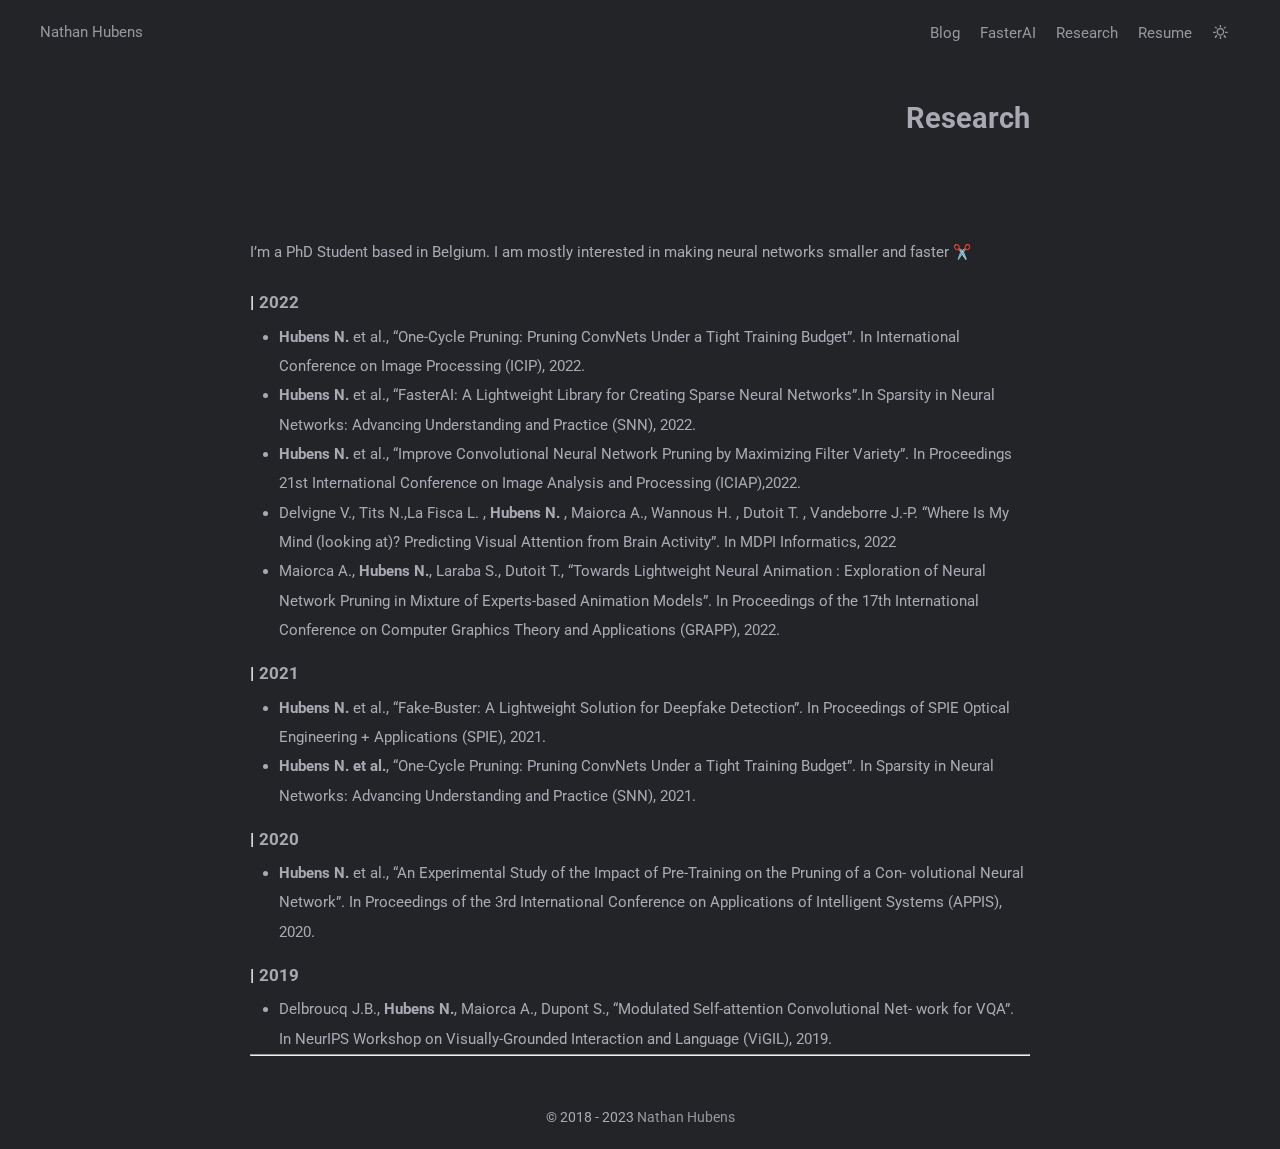
<file: about-us/index.html>
<!DOCTYPE html><html><head><title>https://nathanhubens.github.io/research/</title><link rel="canonical" href="https://nathanhubens.github.io/research/"/><meta name="robots" content="noindex"><meta charset="utf-8" /><meta http-equiv="refresh" content="0; url=https://nathanhubens.github.io/research/" /></head></html>
</file>
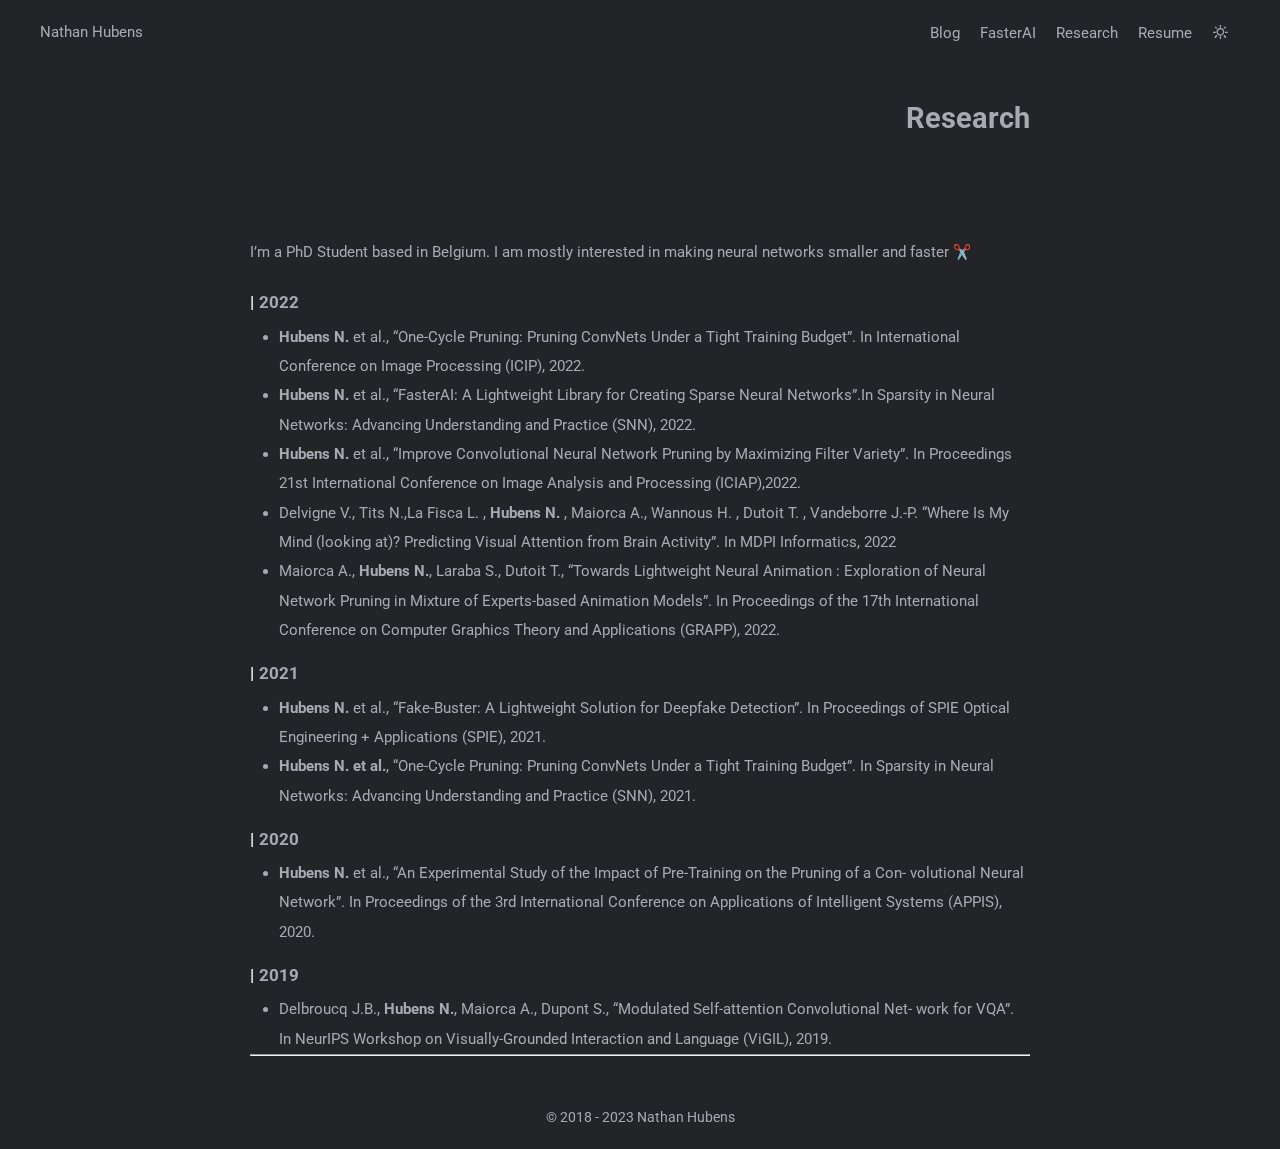
<file: research/index.html>
<!DOCTYPE html>
<html lang="en">
  <head>
  <meta http-equiv="content-type" content="text/html;charset=utf-8">
  <meta http-equiv="X-UA-Compatible" content="chrome=1">
  <meta name="viewport" content="width=device-width, initial-scale=1.0">
  <meta name="robots" content="noodp"/>
  
  
  
  
  
  <link rel="prev" href="https://nathanhubens.github.io/about/" />
  
  <link rel="canonical" href="https://nathanhubens.github.io/research/" />
  <link rel='shortcut icon' type='image/x-icon' href='/favicon.ico' />
  <link rel="apple-touch-icon" sizes="180x180" href="/apple-touch-icon.png">
  <link rel="icon" type="image/png" sizes="32x32" href="/favicon-32x32.png">
  <link rel="icon" type="image/png" sizes="16x16" href="/favicon-16x16.png">
  <link rel="manifest" href="/site.webmanifest">
  <link rel="mask-icon" href="/safari-pinned-tab.svg" color="#5bbad5">
  <meta name="msapplication-TileColor" content="#da532c">
  <meta name="theme-color" content="#ffffff">
  <title>
       
       
           Research | Nathan Hubens
       
  </title>
  <meta name="title" content="Research | Nathan Hubens">
    
  
  <link rel="stylesheet" href="/font/iconfont.css">
  <link rel="stylesheet" href="/css/main.min.css">


  <meta name="twitter:card" content="summary"/>
<meta name="twitter:title" content="Research"/>
<meta name="twitter:description" content="I&rsquo;m a PhD Student based in Belgium. I am mostly interested in making neural networks smaller and faster ✂️
2022  Hubens N. et al., “One-Cycle Pruning: Pruning ConvNets Under a Tight Training Budget”. In International Conference on Image Processing (ICIP), 2022. Hubens N. et al., “FasterAI: A Lightweight Library for Creating Sparse Neural Networks”.In Sparsity in Neural Networks: Advancing Understanding and Practice (SNN), 2022. Hubens N. et al., “Improve Convolutional Neural Network Pruning by Maximizing Filter Variety”."/>

  <script type="application/ld+json">
{
  "@context": "http://schema.org",
  "@type": "BlogPosting",
  "headline": "Research",
  "mainEntityOfPage": {
    "@type": "WebPage",
    "@id": "https:\/\/nathanhubens.github.io\/research\/"
  },
  "image": {
    "@type": "ImageObject",
    "url": "https:\/\/nathanhubens.github.io\/cover.png",
    "width":  800 ,
    "height":  600 
  },
  "genre": "page",
  
  "wordcount":  271 ,
  "url": "https:\/\/nathanhubens.github.io\/research\/",
  "datePublished": "2019-08-16T00:00:00\x2b00:00",
  "dateModified": "2019-08-16T00:00:00\x2b00:00",
  
  "publisher": {
    "@type": "Organization",
    "name": "Nathan Hubens",
    "logo": {
      "@type": "ImageObject",
      "url": "https:\/\/nathanhubens.github.io\/logo.png",
      "width":  127 ,
      "height":  40 
    }
  },
  "author": {
    "@type": "Person",
    "name": "map[name:Nathan Hubens]"
  },
  "description": ""
}
</script>
</head>

  



  <body class="">
    <div class="wrapper">
        <nav class="navbar">
    <div class="container">
        <div class="navbar-header header-logo">
        	<a href="https://nathanhubens.github.io">Nathan Hubens</a>
        </div>
        <div class="menu navbar-right">
                
                
                <a class="menu-item" href="/posts/" title="">Blog</a>
                
                <a class="menu-item" href="/fasterai/" title="">FasterAI</a>
                
                <a class="menu-item" href="/research/" title="">Research</a>
                
                <a class="menu-item" href="/cv.pdf" title="">Resume</a>
                
                <a href="javascript:void(0);" class="theme-switch"><i class="iconfont icon-sun"></i></a>&nbsp;
        </div>
    </div>
</nav>
<nav class="navbar-mobile" id="nav-mobile" style="display: none">
     <div class="container">
        <div class="navbar-header">
            <div>  <a href="javascript:void(0);" class="theme-switch"><i class="iconfont icon-sun"></i></a>&nbsp;<a href="https://nathanhubens.github.io">Nathan Hubens</a></div>
            <div class="menu-toggle">
                <span></span><span></span><span></span>
            </div>
        </div>
     
          <div class="menu" id="mobile-menu">
                
                
                <a class="menu-item" href="/posts/" title="">Blog</a>
                
                <a class="menu-item" href="/fasterai/" title="">FasterAI</a>
                
                <a class="menu-item" href="/research/" title="">Research</a>
                
                <a class="menu-item" href="/cv.pdf" title="">Resume</a>
                
        </div>
    </div>
</nav>

    	 <main class="main">
          <div class="container">
      		
<div class="post-warp archive">
    <h2 class="post-title" style="text-align:right;padding-bottom:2em">Research</h2>
    <div class="post-content">
        <p>I&rsquo;m a PhD Student based in Belgium. I am mostly interested in making neural networks smaller and faster ✂️</p>
<!-- raw HTML omitted -->
<h3 id="2022">2022</h3>
<ul>
<li><strong>Hubens N.</strong> et al., “One-Cycle Pruning: Pruning ConvNets Under a Tight Training Budget”. In International Conference on Image Processing (ICIP), 2022.</li>
<li><strong>Hubens N.</strong> et al., “FasterAI: A Lightweight Library for Creating Sparse Neural Networks”.In Sparsity in Neural Networks: Advancing Understanding and Practice (SNN), 2022.</li>
<li><strong>Hubens N.</strong> et al., “Improve Convolutional Neural Network Pruning by Maximizing Filter Variety”. In Proceedings 21st International Conference on Image Analysis and Processing (ICIAP),2022.</li>
<li>Delvigne V., Tits N.,La Fisca L. , <strong>Hubens N.</strong> , Maiorca A., Wannous H. , Dutoit T. , Vandeborre J.-P. “Where Is My Mind (looking at)? Predicting Visual Attention from Brain Activity”. In MDPI Informatics, 2022</li>
<li>Maiorca A., <strong>Hubens N.</strong>, Laraba S., Dutoit T., “Towards Lightweight Neural Animation : Exploration of Neural Network Pruning in Mixture of Experts-based Animation Models”. In Proceedings of the 17th International Conference on Computer Graphics Theory and Applications (GRAPP), 2022.</li>
</ul>
<h3 id="2021">2021</h3>
<ul>
<li><strong>Hubens N.</strong> et al., “Fake-Buster: A Lightweight Solution for Deepfake Detection”. In Proceedings of SPIE Optical Engineering + Applications (SPIE), 2021.</li>
<li><strong>Hubens N. et al.</strong>, “One-Cycle Pruning: Pruning ConvNets Under a Tight Training Budget”. In Sparsity in Neural Networks: Advancing Understanding and Practice (SNN), 2021.</li>
</ul>
<h3 id="2020">2020</h3>
<ul>
<li><strong>Hubens N.</strong> et al., “An Experimental Study of the Impact of Pre-Training on the Pruning of a Con- volutional Neural Network”. In Proceedings of the 3rd International Conference on Applications of Intelligent Systems (APPIS), 2020.</li>
</ul>
<h3 id="2019">2019</h3>
<ul>
<li>Delbroucq J.B., <strong>Hubens N.</strong>, Maiorca A., Dupont S., “Modulated Self-attention Convolutional Net- work for VQA”. In NeurIPS Workshop on Visually-Grounded Interaction and Language (ViGIL), 2019.</li>
</ul>
<!-- raw HTML omitted -->
<hr>

    </div>
</div>

          </div>
		   </main>
      <footer class="footer">
    <div class="copyright">
        &copy;
        
        <span itemprop="copyrightYear">2018 - 2023</span>
        
         
            <span class="author" itemprop="copyrightHolder"><a href="https://nathanhubens.github.io">Nathan Hubens</a> </span>
         
    </div>
</footer>












    
    
    <script src="/js/vendor_no_gallery.min.js" async=""></script>
    
  





<script type="application/javascript">
var doNotTrack = false;
if (!doNotTrack) {
	window.ga=window.ga||function(){(ga.q=ga.q||[]).push(arguments)};ga.l=+new Date;
	ga('create', 'G-7VQQ6WZLMN', 'auto');
	
	ga('send', 'pageview');
}
</script>
<script async src='https://www.google-analytics.com/analytics.js'></script>



     </div>
  </body>
</html>
</file>
<file: font/iconfont.css>
@font-face {font-family: "iconfont";
  src: url('iconfont.eot?t=1553450864757'); /* IE9 */
  src: url('iconfont.eot?t=1553450864757#iefix') format('embedded-opentype'), /* IE6-IE8 */
  url('[data-uri]') format('woff2'),
  url('iconfont.woff?t=1553450864757') format('woff'),
  url('iconfont.ttf?t=1553450864757') format('truetype'), /* chrome, firefox, opera, Safari, Android, iOS 4.2+ */
  url('iconfont.svg?t=1553450864757#iconfont') format('svg'); /* iOS 4.1- */
}

.iconfont {
  font-family: "iconfont" !important;
  font-size: 16px;
  font-style: normal;
  -webkit-font-smoothing: antialiased;
  -moz-osx-font-smoothing: grayscale;
}

.icon-weibo:before {
  content: "\e6c4";
}

.icon-codepen:before {
  content: "\ea79";
}

.icon-spotify:before {
  content: "\ebf4";
}

.icon-reddit:before {
  content: "\e761";
}

.icon-dajiantou:before {
  content: "\e642";
}

.icon-xiaojiantou:before {
  content: "\e666";
}

.icon-deviantart:before {
  content: "\e6c6";
}

.icon-dribbble:before {
  content: "\e6d8";
}

.icon-zhihu:before {
  content: "\e6ba";
}

.icon-wordpress:before {
  content: "\e848";
}

.icon-twitter:before {
  content: "\eb2a";
}

.icon-whatsapp:before {
  content: "\eb92";
}

.icon-facebook:before {
  content: "\e638";
}

.icon-gitlab:before {
  content: "\e719";
}

.icon-medium:before {
  content: "\e783";
}

.icon-steam:before {
  content: "\e811";
}

.icon-jsfiddle:before {
  content: "\e752";
}

.icon-soundcloud:before {
  content: "\e81d";
}

.icon-ycombinator:before {
  content: "\eb32";
}

.icon-linkedin:before {
  content: "\e696";
}

.icon-pinterest:before {
  content: "\e697";
}

.icon-500px:before {
  content: "\e607";
}

.icon-bitbucket:before {
  content: "\e645";
}

.icon-instagram:before {
  content: "\e6b6";
}

.icon-slideshare:before {
  content: "\e6fd";
}

.icon-twitch:before {
  content: "\e72a";
}

.icon-vine:before {
  content: "\e735";
}

.icon-xing:before {
  content: "\e741";
}

.icon-snapchat:before {
  content: "\e8b2";
}

.icon-douban:before {
  content: "\e688";
}

.icon-github:before {
  content: "\e691";
}

.icon-t:before {
  content: "\e601";
}

.icon-mail:before {
  content: "\e622";
}

.icon-behance:before {
  content: "\e621";
}

.icon-POP_lastfm:before {
  content: "\e681";
}

.icon-odnoklassniki:before {
  content: "\e624";
}

.icon-strava:before {
  content: "\e627";
}

.icon-goodreads:before {
  content: "\e62a";
}

.icon-kickstarter:before {
  content: "\e644";
}

.icon-bandcamp:before {
  content: "\e64b";
}

.icon-flickr:before {
  content: "\e660";
}

.icon-keybase:before {
  content: "\e665";
}

.icon-paypal:before {
  content: "\e667";
}

.icon-mastodon:before {
  content: "\e94a";
}

.icon-folder:before {
  content: "\e7d1";
}

.icon-skype:before {
  content: "\e87d";
}

.icon-icon-tag:before {
  content: "\e632";
}

.icon-sun:before {
  content: "\e684";
}

.icon-timer:before {
  content: "\e664";
}

.icon-researchgate:before {
  content: "\e693";
}

.icon-angellist:before {
  content: "\f163";
}

.icon-mix:before {
  content: "\f1f5";
}

.icon-patreon:before {
  content: "\f209";
}

.icon-quora:before {
  content: "\f218";
}

.icon-stack-overflow:before {
  content: "\f239";
}

.icon-telegram-plane:before {
  content: "\f246";
}

.icon-tumblr:before {
  content: "\f24a";
}

.icon-vk:before {
  content: "\f25e";
}

.icon-youtube:before {
  content: "\e765";
}

.icon-Googlescholar:before {
  content: "\e736";
}

.icon-foursquare:before {
  content: "\e8ed";
}
</file>
<file: css/main.min.css>
/*!normalize.css v8.0.0 | MIT License | github.com/necolas/normalize.css*/@import "https://fonts.googleapis.com/css?family=Lato:100,300,400,700,900";@import "https://fonts.googleapis.com/css?family=Montserrat:400,500,600,700,800";@import "https://fonts.googleapis.com/css?family=Roboto:400,900";html{line-height:1.15;-webkit-text-size-adjust:100%}html,body,main,div,span,a,li,ul,hr,h1,h2,h3,h4{padding:0;margin:0}h1{font-size:2em;margin:.67em 0}hr{box-sizing:content-box;height:0;overflow:visible}pre{font-family:monospace,monospace;font-size:1em}a{background-color:transparent}abbr[title]{border-bottom:none;text-decoration:underline;text-decoration:underline dotted}b,strong{font-weight:bolder}code,kbd,samp{font-family:monospace,monospace;font-size:1em}small{font-size:80%}sub,sup{font-size:75%;line-height:0;position:relative;vertical-align:baseline}sub{bottom:-.25em}sup{top:-.5em}img{border-style:none}button,input,optgroup,select,textarea{font-family:inherit;font-size:100%;line-height:1.15;margin:0}button,input{overflow:visible}button,select{text-transform:none}button,[type=button],[type=reset],[type=submit]{-webkit-appearance:button}button::-moz-focus-inner,[type=button]::-moz-focus-inner,[type=reset]::-moz-focus-inner,[type=submit]::-moz-focus-inner{border-style:none;padding:0}button:-moz-focusring,[type=button]:-moz-focusring,[type=reset]:-moz-focusring,[type=submit]:-moz-focusring{outline:1px dotted ButtonText}fieldset{padding:.35em .75em .625em}legend{box-sizing:border-box;color:inherit;display:table;max-width:100%;padding:0;white-space:normal}progress{vertical-align:baseline}textarea{overflow:auto}[type=checkbox],[type=radio]{box-sizing:border-box;padding:0}[type=number]::-webkit-inner-spin-button,[type=number]::-webkit-outer-spin-button{height:auto}[type=search]{-webkit-appearance:textfield;outline-offset:-2px}[type=search]::-webkit-search-decoration{-webkit-appearance:none}::-webkit-file-upload-button{-webkit-appearance:button;font:inherit}details{display:block}summary{display:list-item}template{display:none}[hidden]{display:none}html::-webkit-scrollbar{width:8px;height:8px}html::-webkit-scrollbar-thumb{height:40px;background-color:#eee;border-radius:16px}html::-webkit-scrollbar-thumb:hover{background-color:#ddd}::selection{background:rgba(0,149,255,.1)}html{font-family:roboto,-apple-system,BlinkMacSystemFont,helvetica neue,pingfang sc,hiragino sans gb,STHeiti,microsoft yahei,wenquanyi micro hei,Arial,Verdana,sans-serif}body{font-size:11pt;font-weight:400;line-height:2em;background-color:#fff;color:#161209}body:before{content:"";background-repeat:no-repeat;background-position:50%;opacity:.05;position:fixed;top:0;left:0;width:100%;height:100%;z-index:-1;-webkit-filter:grayscale(100%);-moz-filter:grayscale(100%);-ms-filter:grayscale(100%);-o-filter:grayscale(100%);filter:grayscale(100%);filter:gray}body.dark-theme{background-color:#232427;color:#a9a9b3}a{color:#161209;text-decoration:none;transition:color .2s ease,border-color .2s ease,background .2s ease,opacity .2s ease}a:hover{color:#2d96bd;text-decoration:none;transition:color .2s ease,border-color .2s ease,background .2s ease,opacity .2s ease}.dark-theme a{color:#a9a9b3;text-decoration:none;transition:color .2s ease,border-color .2s ease,background .2s ease,opacity .2s ease}.dark-theme a:hover{color:#fff;text-decoration:none;transition:color .2s ease,border-color .2s ease,background .2s ease,opacity .2s ease}blockquote{font-size:1rem;display:block;border-width:1px 0;border-style:solid;border-color:#dcdcdc;padding:1.5em 1.2em .5em;margin:0 0 2em;position:relative}blockquote:before{content:'\201C';position:absolute;top:0;left:50%;transform:translate(-50%,-50%);width:3rem;height:2rem;font:6em/1.08em pt sans,sans-serif;color:#2d96bd;text-align:center}.dark-theme blockquote:before{color:#eee}blockquote:after{content:"#blockquote" attr(cite);display:block;text-align:right;font-size:.875em;color:#2d96bd}.dark-theme blockquote:after{color:#eee}.dark-theme blockquote{border-color:#4a4b50}.wrapper{display:flex;flex-direction:column;min-height:100vh;width:100%}.navbar{height:4rem;line-height:4rem;width:100%}.navbar .container{width:auto;max-width:1200px;text-align:center;margin:0 auto;display:flex;justify-content:space-between}.main{flex:1 0 auto}.container{padding-left:1em;padding-right:1em}.footer{height:4rem;width:100%;text-align:center;line-height:4rem;padding-top:2em}.notfound{font-size:2em;transform:translateY(35vh);text-align:center}.intro{transform:translateY(25vh);text-align:center}.intro .avatar{padding:10px}.intro .avatar img{width:128px;height:auto;display:inline-block;-webkit-border-radius:100%;border-radius:100%;-webkit-box-shadow:0 0 0 .3618em rgba(0,0,0,.05);box-shadow:0 0 0 .3618em rgba(0,0,0,.05);margin:0 auto;-webkit-transition:all ease .4s;-moz-transition:all ease .4s;-o-transition:all ease .4s;transition:all ease .4s;cursor:pointer}.intro .avatar img:hover{position:relative;-webkit-transform:translateY(-0.75em);-moz-transform:translateY(-0.75em);-ms-transform:translateY(-0.75em);-o-transform:translateY(-0.75em);transform:translateY(-0.75em);cursor:pointer}h2.description{font-size:1em;font-weight:400;padding:5px}.social-links a{padding:0 5px}.social-links a:hover{background-color:transparent}.social-links .iconfont{font-size:2em}.post-warp .archive-item{margin-left:2rem}.post-warp .categories-card{margin:0 auto;margin-top:3em;display:flex;align-items:center;justify-content:space-between;flex-direction:row;flex-wrap:wrap;padding:0 2.5em;line-height:1.6em}.post-warp .categories-card .card-item{font-size:14px;text-align:left;width:45%;display:flex;align-items:flex-start;margin-top:2em;min-height:16em;padding:0 2%;position:relative}.post-warp .categories-card .card-item .categories{overflow:hidden}.post-warp .archive-item-link{display:inline-block;text-decoration:none;overflow:hidden;text-overflow:ellipsis;white-space:nowrap;max-width:95%}.post-warp .archive-item-link:hover{color:#2d96bd;background-color:transparent}.dark-theme .post-warp .archive-item-link{color:#a9a9b3;text-decoration:none;transition:color .2s ease,border-color .2s ease,background .2s ease,opacity .2s ease}.dark-theme .post-warp .archive-item-link:hover{color:#fff;text-decoration:none;transition:color .2s ease,border-color .2s ease,background .2s ease,opacity .2s ease}.post-warp .archive-item-date{float:right;text-align:right;color:#a9a9b3}.dark-theme .post-warp .archive-item-date{color:#87878d}.post-warp .more-post{text-align:right}.categories h3{display:inline-block}.categories span{float:right;padding-right:1em}.post-warp{position:relative;width:100%;max-width:780px;margin:0 auto;padding-top:2rem}.post-warp .post-header h1{margin:0!important}.post-warp .post-title{font-size:2em;line-height:1.5em}.post-warp .post-meta{color:rgba(85,85,85,.52941)!important}.dark-theme .post-warp .post-meta{color:#87878d!important}.post-warp .post-meta a{color:#2d96bd}.dark-theme .post-warp .post-meta a{color:#eee}.post-warp .post-meta a:hover{color:#ef3982}.dark-theme .post-warp .post-meta a:hover{color:#fff}.post-warp .post-content{padding-top:2rem}.post-warp .post-content h2,.post-warp .post-content h3,.post-warp .post-content h4,.post-warp .post-content h5,.post-warp .post-content h6{padding-top:.8em;padding-bottom:.3em}.post-warp .post-content h2::before{content:"#";margin-right:5px;color:#2d96bd}.dark-theme .post-warp .post-content h2::before{color:#eee}.post-warp .post-content h3::before{content:"|";margin-right:5px;color:#2d96bd}.dark-theme .post-warp .post-content h3::before{color:#eee}.post-warp .post-content a{color:#2d96bd}.dark-theme .post-warp .post-content a{color:#eee}.post-warp .post-content a:hover{color:#ef3982}.dark-theme .post-warp .post-content a:hover:hover{color:#fff;font-weight:700;text-decoration:underline}.post-warp .post-content code,.post-warp .post-content pre{padding:7px;font-size:13px;font-family:Consolas,Monaco,Menlo,Consolas,monospace;word-break:break-all;word-wrap:break-word}.post-warp .post-content code:not([class]){padding:5px;background:#fff;border:1px solid #ddd;box-shadow:1px 1px 0 #fff,2px 2px 0 #ddd;margin-left:3px;margin-right:3px}.dark-theme .post-warp .post-content code:not([class]):not([class]){background:0 0;box-shadow:1px 1px 0 #87878d,2px 2px 0 #87878d}.post-warp .post-content ul{padding-left:2em}.post-warp .post-content table{max-width:100%;margin:10px 0;border-spacing:0;box-shadow:2px 2px 3px rgba(0,0,0,.125)}.post-warp .post-content table th,.post-warp .post-content table td{padding:5px 15px;border:1px double #ebe9f5}.post-warp .post-content figure{text-align:center}.post-warp .post-content figure img:hover{cursor:zoom-in}.post-warp .post-content .image-caption:not(:empty){min-width:20%;max-width:80%;display:inline-block;padding:10px;margin:0 auto;border-bottom:1px solid #d9d9d9;font-size:14px;color:#969696;line-height:1.7}.post-warp .post-content img{display:block;max-width:80%;height:auto;margin:0 auto;overflow:hidden}.post-warp .post-content img[data-action=zoom]{cursor:zoom-in}.post-warp .post-content .featured_image{width:100%!important;max-width:100%!important;height:auto!important;margin:0!important}.post-warp p{font-size:1em;margin:.5em 0}.post-warp .post-copyright{margin-top:5rem;border-top:1px solid #dcdcdc;border-bottom:1px solid #dcdcdc}.post-warp .post-copyright .copyright-item{margin:5px 0}.dark-theme .post-warp .post-copyright{border-top:1px solid #4a4b50;border-bottom:1px solid #4a4b50}.post-warp .post-tags{padding:1rem 0;display:flex;justify-content:space-between}.post-warp .post-nav:before,.post-warp .post-nav:after{content:" ";display:table}.post-warp .post-nav a.prev,.post-warp .post-nav a.next{font-weight:600;font-size:16px;transition-property:transform;transition-timing-function:ease-out;transition-duration:.3s}.post-warp .post-nav a.prev{float:left}.post-warp .post-nav a.prev:hover{transform:translateX(-4px)}.post-warp .post-nav a.next{float:right}.post-warp .post-nav a.next:hover{transform:translateX(4px)}.post-warp .tag:not(:last-child) a::after{content:" / "}.post-warp .post-comment{padding:3em 0}.tag-cloud-tags{margin:10px 0}.tag-cloud-tags a{display:inline-block;position:relative;margin:5px 10px;word-wrap:break-word;transition-duration:.3s;transition-property:transform;transition-timing-function:ease-out}.tag-cloud-tags a:active,.tag-cloud-tags a:focus,.tag-cloud-tags a:hover{color:#2d96bd;transform:scale(1.1)}.dark-theme .tag-cloud-tags a:active,.dark-theme .tag-cloud-tags a:focus,.dark-theme .tag-cloud-tags a:hover{color:#fff}.tag-cloud-tags a small{color:#a9a9b3}.dark-theme .tag-cloud-tags a small{color:#fff}.post-warp .intro{transform:translateY(0);margin:2em 0 5em}.post-warp .intro .avatar img{width:96px}.post-warp .post{margin-bottom:4em;border-bottom:1px dashed #ddd}.post-warp .post .post-content{padding-top:.5em}.post-warp .post .post-footer{display:flex;justify-content:space-between;align-items:center}.post-warp .post .post-footer .post-meta a{color:rgba(85,85,85,.52941)!important}.dark-theme .post-warp .post .post-footer .post-meta a{color:#87878d!important}.post-warp .post .post-footer .post-meta a:hover{color:#a9a9b3!important}.dark-theme .post-warp .post .post-footer .post-meta a:hover{color:#87878d!important}.post-warp .post .post-footer .post-tags span a{color:rgba(85,85,85,.52941)!important}.dark-theme .post-warp .post .post-footer .post-tags span a{color:#87878d!important}.post-warp .post .post-footer .post-tags span a:hover{color:#a9a9b3!important}.dark-theme .post-warp .post .post-footer .post-tags span a:hover{color:#87878d!important}.header-logo a{padding:0}.header-logo a i{line-height:2em}.navbar .menu a{padding:0 8px}.navbar .menu .active{font-weight:900;color:#161209}.dark-theme .navbar .menu .active{color:#fff}.navbar-header a:hover,.navbar .menu a:hover{background-color:transparent}.copyright{font-size:14px}#dynamic-to-top{display:none;overflow:hidden;width:auto;z-index:90;position:fixed;bottom:2em;right:2em;top:auto;left:auto;font-family:sans-serif;font-size:1em;color:#fff;text-decoration:none;text-shadow:0 1px 0 #333;font-weight:700;padding:17px 16px;border:1px solid #dcdcdc;background:#222;outline:none}#dynamic-to-top:hover{background:#000;cursor:pointer}#dynamic-to-top:active{background:#000;outline:none}#dynamic-to-top:focus,#dynamic-to-top:hover{outline:none}#dynamic-to-top span{display:block;overflow:hidden;width:14px;height:12px;background:url([data-uri])no-repeat 50%}.dark-theme #dynamic-to-top{border:1px solid #4a4b50}.pagination{display:flex;flex-direction:row;justify-content:center;list-style:none;white-space:nowrap;width:100%;padding-top:2em}.pagination a{-webkit-font-smoothing:antialiased;font-size:12px;color:#bfbfbf;letter-spacing:.1em;font-weight:700;padding:5px;text-decoration:none;transition:.3s}.pagination li{padding-bottom:3px;margin:0 20px;box-sizing:border-box;position:relative;display:inline}.pagination li.disabled{display:none}.pagination li:hover a{color:#000}.dark-theme .pagination li:hover a{color:#fff}.pagination li:before,.pagination li:after{position:absolute;content:"";width:0;height:3px;background:#000;transition:.3s;bottom:0}.dark-theme .pagination li:before,.dark-theme .pagination li:after{background:#fff}.pagination li:before .active,.pagination li:after .active{width:100%}.pagination li:before{left:50%}.pagination li:after{right:50%}.pagination li:hover:before,.pagination li:hover:after{width:50%}.pagination li.active a{color:#000}.dark-theme .pagination li.active a{color:#fff}.pagination li.active:before,.pagination li.active:after{width:60%}.str{color:#ec7600}.kwd{color:#93c763}.com{color:#66747b}.typ{color:#678cb1}.lit{color:#facd22}.pun{color:#f1f2f3}.pln{color:#f1f2f3}.tag{color:#8ac763}.atn{color:#e0e2e4}.atv{color:#ec7600}.dec{color:purple}pre.prettyprint{border:0 solid #888}ol.linenums{margin-top:0;margin-bottom:0}.prettyprint{background:#000}li.L0,li.L1,li.L2,li.L3,li.L4,li.L5,li.L6,li.L7,li.L8,li.L9{color:#555;list-style-type:decimal}li.L1,li.L3,li.L5,li.L7,li.L9{background:#111}@media print{.str{color:#060}.kwd{color:#006;font-weight:700}.com{color:#600;font-style:italic}.typ{color:#404;font-weight:700}.lit{color:#044}.pun{color:#440}.pln{color:#000}.tag{color:#006;font-weight:700}.atn{color:#404}.atv{color:#060}}@media only screen and (min-device-width:320px) and (max-device-width:480px){.navbar{display:none}.navbar-mobile{display:block!important;position:fixed;width:100%;z-index:100;transition:all .6s ease 0s}.navbar-mobile .container{padding:0;margin:0;height:5em;line-height:5.5em;background:#fff}.navbar-mobile .container .navbar-header{display:flex;justify-content:space-between;align-items:center;width:100%;padding-right:1em;padding-left:1em;box-sizing:border-box}.navbar-mobile .container .navbar-header .menu-toggle{cursor:pointer;line-height:5.5em}.navbar-mobile .container .navbar-header .menu-toggle span{display:block;background:#000;width:36px;height:2px;-webkit-border-radius:3px;-moz-border-radius:3px;border-radius:3px;-webkit-transition:.25s margin .25s,.25s transform;-moz-transition:.25s margin .25s,.25s transform;transition:.25s margin .25s,.25s transform}.dark-theme .navbar-mobile .container .navbar-header .menu-toggle span{background:#a9a9b3}.navbar-mobile .container .navbar-header .menu-toggle span:nth-child(1){margin-bottom:8px}.navbar-mobile .container .navbar-header .menu-toggle span:nth-child(3){margin-top:8px}.navbar-mobile .container .navbar-header .menu-toggle.active span{-webkit-transition:.25s margin,.25s transform .25s;-moz-transition:.25s margin,.25s transform .25s;transition:.25s margin,.25s transform .25s}.navbar-mobile .container .navbar-header .menu-toggle.active span:nth-child(1){-moz-transform:rotate(45deg)translate(4px,6px);-ms-transform:rotate(45deg)translate(4px,6px);-webkit-transform:rotate(45deg)translate(4px,6px);transform:rotate(45deg)translate(4px,6px)}.navbar-mobile .container .navbar-header .menu-toggle.active span:nth-child(2){opacity:0}.navbar-mobile .container .navbar-header .menu-toggle.active span:nth-child(3){-moz-transform:rotate(-45deg)translate(8px,-10px);-ms-transform:rotate(-45deg)translate(8px,-10px);-webkit-transform:rotate(-45deg)translate(8px,-10px);transform:rotate(-45deg)translate(8px,-10px)}.navbar-mobile .container .menu{text-align:center;background:#fff;border-top:2px solid #000;padding-top:1em;padding-bottom:1em;display:none;box-shadow:0 2px 4px rgba(0,0,0,.1),0 4px 8px rgba(0,0,0,.1)}.navbar-mobile .container .menu a{display:block;line-height:2.5em}.navbar-mobile .container .menu.active{display:block}.dark-theme .navbar-mobile .container .menu{background:#232427;border-top:2px solid #87878d}.dark-theme .navbar-mobile .container{background:#232427!important}#dynamic-to-top{display:none!important}.footer{height:3rem;width:100%;text-align:center;line-height:1.5rem;padding-top:2em}.post-warp{padding-top:6em}.post-warp .archive-item-date{display:none}.post-warp .categories-card .card-item{width:95%}}@media only screen and (min-width:1224px){.navbar-mobile{display:none}}@media only screen and (min-width:1824px){}
</file>
